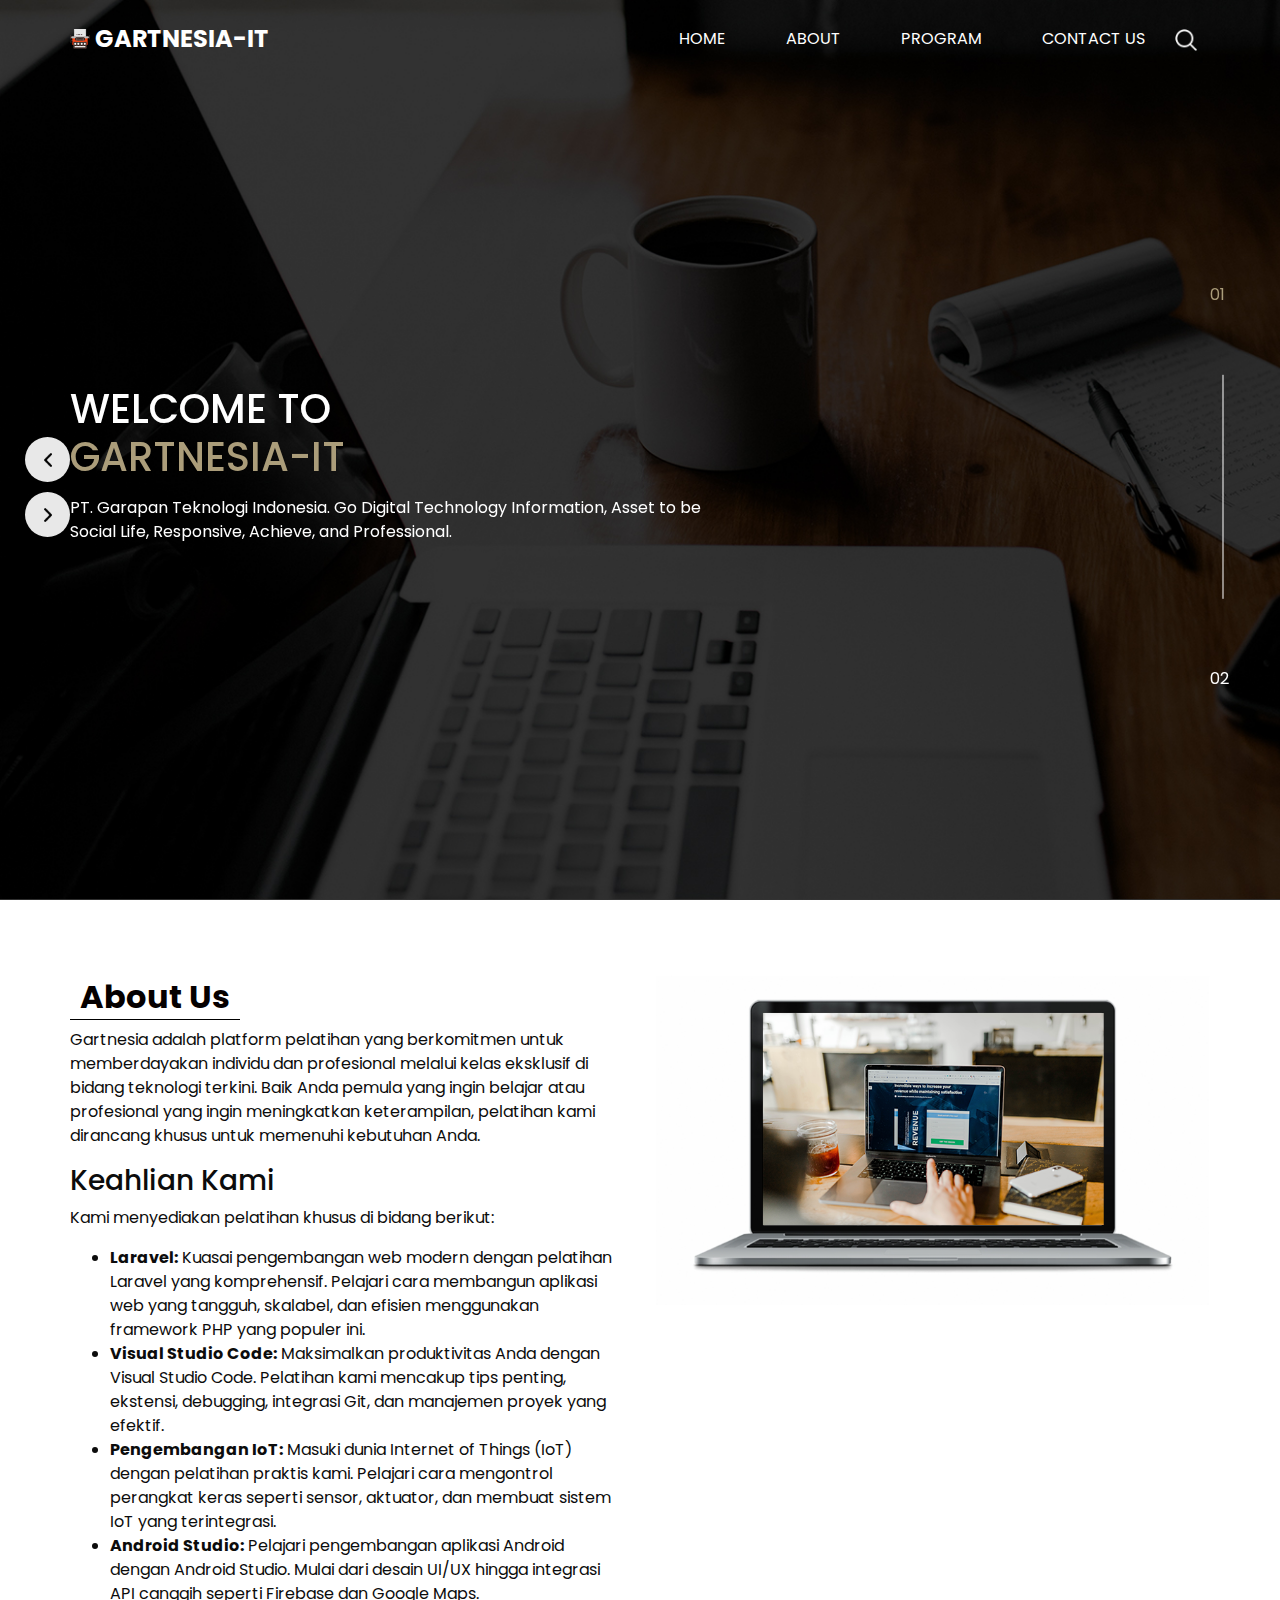
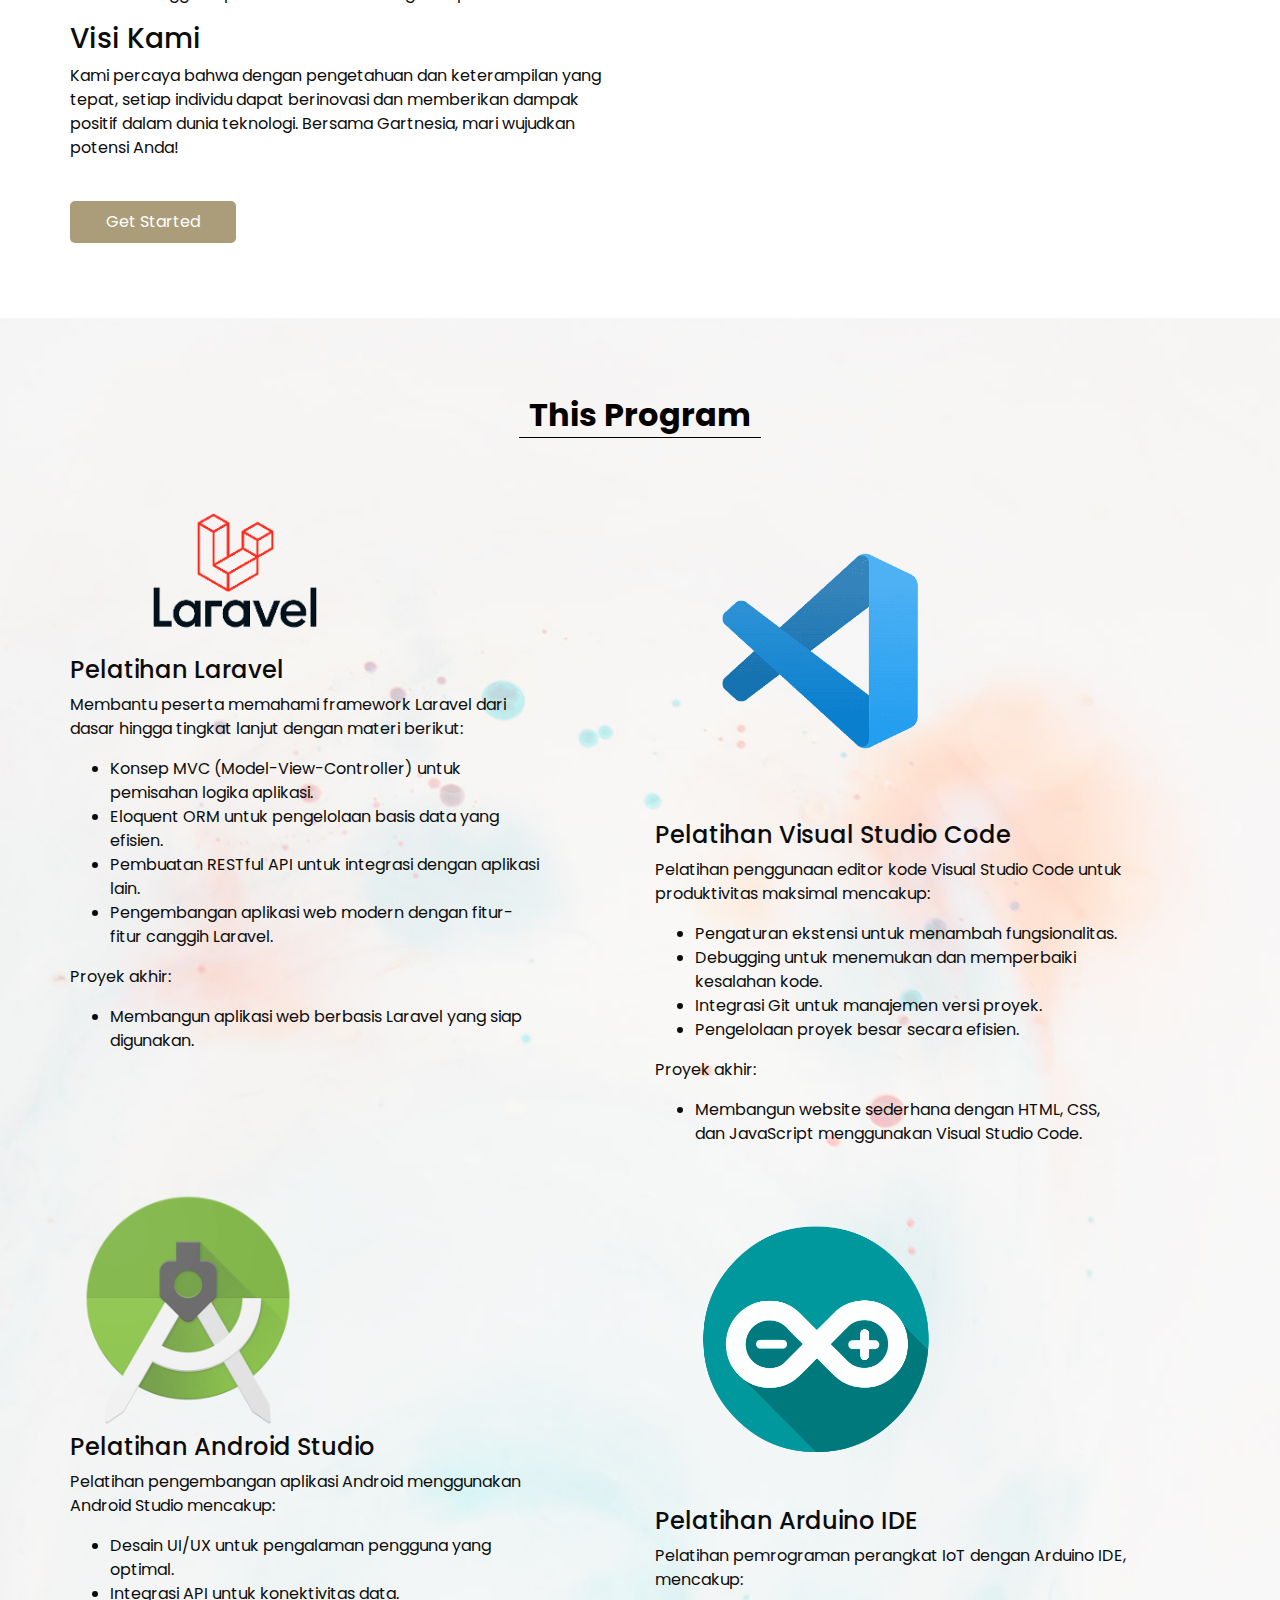
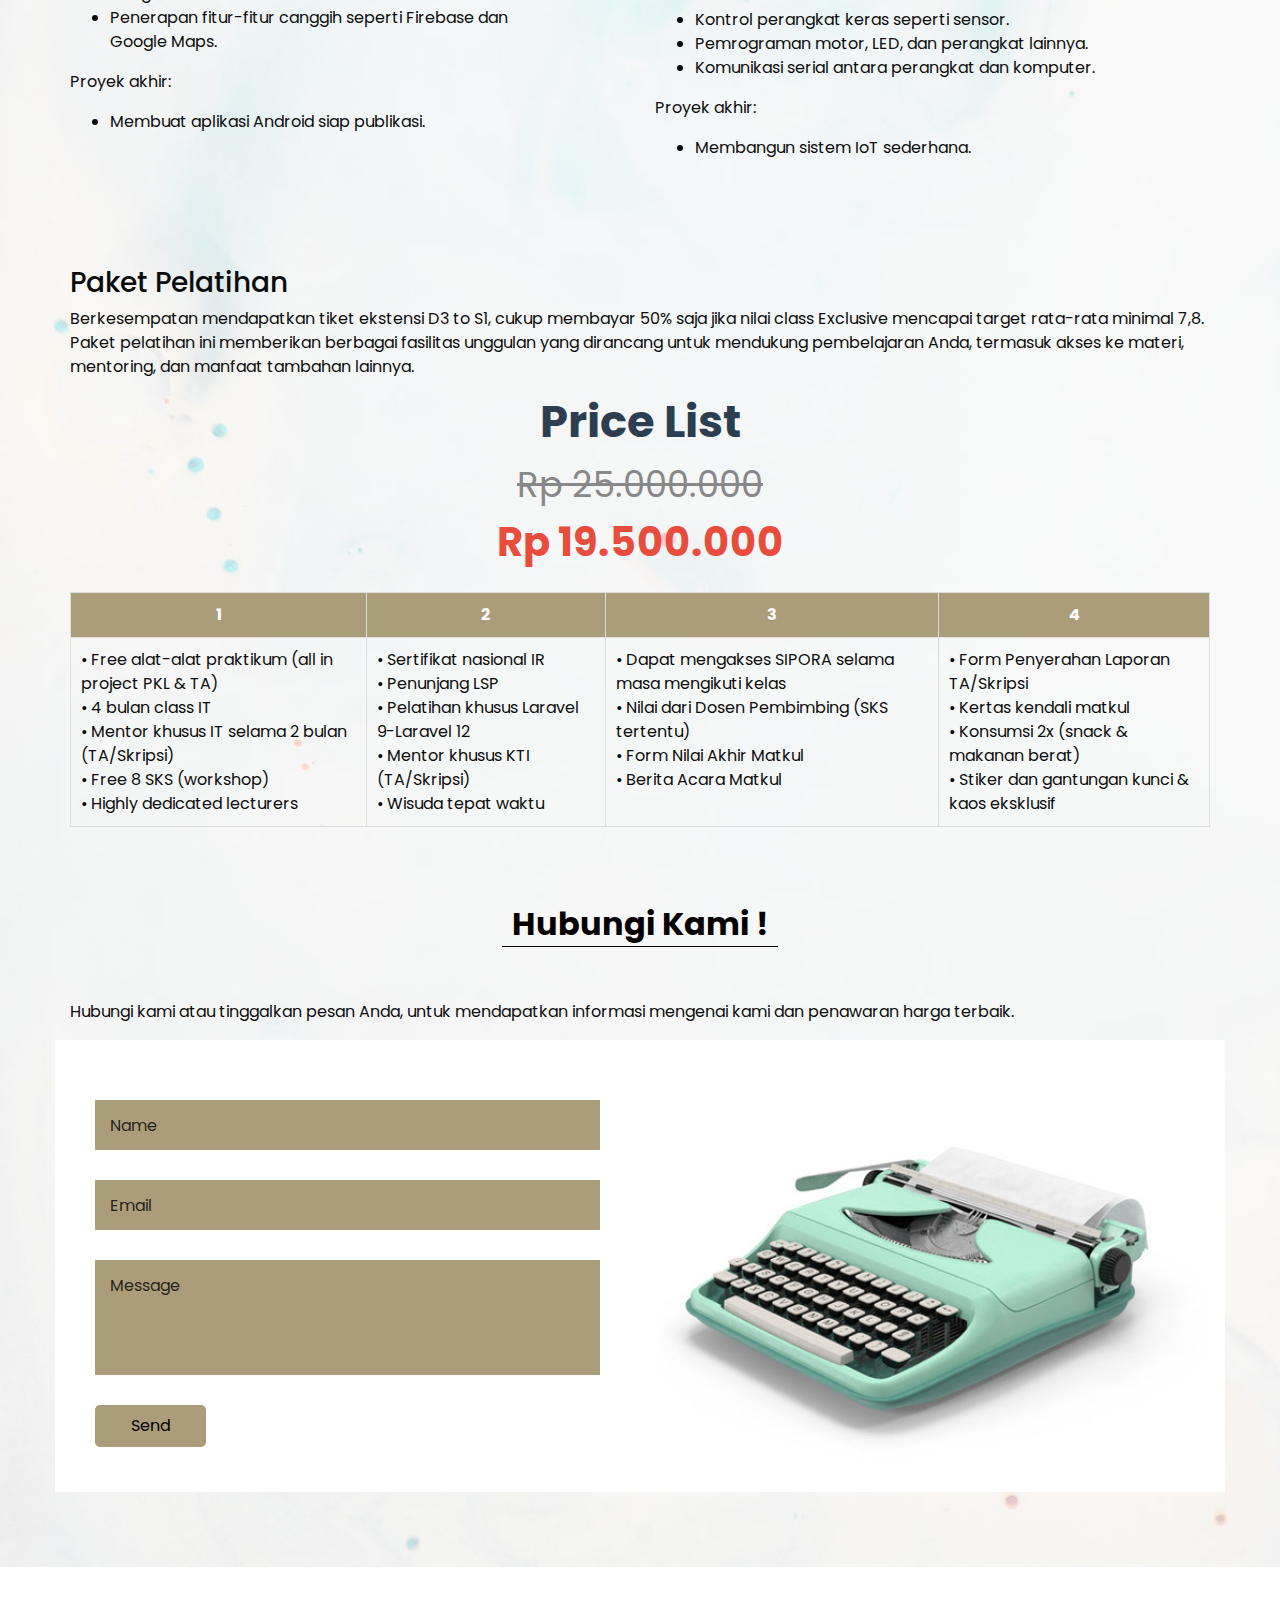
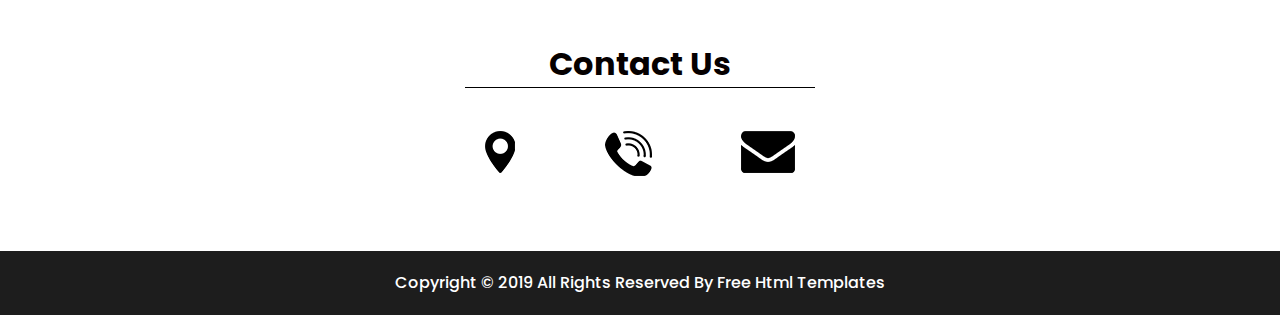
<file: index.html>
<!DOCTYPE html>
<html>

<head>
  <!-- Basic -->
  <meta charset="utf-8" />
  <meta http-equiv="X-UA-Compatible" content="IE=edge" />
  <!-- Mobile Metas -->
  <meta name="viewport" content="width=device-width, initial-scale=1, shrink-to-fit=no" />
  <!-- Site Metas -->
  <meta name="keywords" content="" />
  <meta name="description" content="" />
  <meta name="author" content="" />

  <title>Gartnesia-IT</title>

  <!-- slider stylesheet -->
  <link rel="stylesheet" type="text/css"
    href="https://cdnjs.cloudflare.com/ajax/libs/OwlCarousel2/2.1.3/assets/owl.carousel.min.css" />


  <!-- font wesome stylesheet -->
  <link rel="stylesheet" href="https://maxcdn.bootstrapcdn.com/font-awesome/4.3.0/css/font-awesome.min.css">

  <!-- bootstrap core css -->
  <link rel="stylesheet" type="text/css" href="css/bootstrap.css" />

  <!-- fonts style -->
  <link href="https://fonts.googleapis.com/css?family=Poppins:400,600,700&display=swap" rel="stylesheet">
  <!-- Custom styles for this template -->
  <link href="css/style.css" rel="stylesheet" />
  <!-- responsive style -->
  <link href="css/responsive.css" rel="stylesheet" />
</head>

<body>
  <div class="hero_area">
    <!-- header section strats -->
    <header class="header_section">
      <div class="container">
        <nav class="navbar navbar-expand-lg custom_nav-container pt-3">
          <a class="navbar-brand mr-5" href="index.html">
            <img src="images/logo.png" alt="">
            <span>
              Gartnesia-IT
            </span>
          </a>
          <button class="navbar-toggler" type="button" data-toggle="collapse" data-target="#navbarSupportedContent"
            aria-controls="navbarSupportedContent" aria-expanded="false" aria-label="Toggle navigation">
            <span class="navbar-toggler-icon"></span>
          </button>
          <div class="collapse navbar-collapse" id="navbarSupportedContent">
            <div class="d-flex ml-auto flex-column flex-lg-row align-items-center">
              <ul class="navbar-nav  ">
                <li class="nav-item active">
                  <a class="nav-link" href="index.html">Home <span class="sr-only">(current)</span></a>
                </li>
                <li class="nav-item">
                  <a class="nav-link" href="about.html"> About </a>
                </li>
                <li class="nav-item">
                  <a class="nav-link" href="program.html"> Program </a>
                </li>
                <li class="nav-item">
                  <a class="nav-link" href="contact.html">Contact us</a>
                </li>
              </ul>
              <form class="form-inline">
                <button class="btn  my-2 my-sm-0 nav_search-btn" type="submit"></button>
              </form>
            </div>
          </div>
        </nav>
      </div>
    </header>
    <!-- end header section -->
    <!-- slider section -->
    <section class=" slider_section position-relative">
      <div id="carouselExampleIndicators" class="carousel slide" data-ride="carousel">
        <ol class="carousel-indicators">
          <li data-target="#carouselExampleIndicators" data-slide-to="0" class="active">01</li>
          <li data-target="#carouselExampleIndicators" data-slide-to="1">02</li>
        </ol>
        <div class="carousel-inner">
          <div class="carousel-item active">
            <div class="container">
              <div class="row">
                <div class="col-md-7">
                  <div class="detail-box">
                    <div>
                      <h1>
                        Welcome To <br>
                        <span>
                          Gartnesia-IT
                        </span>
                      </h1>
                      <p>
                        PT. Garapan Teknologi Indonesia. Go Digital Technology Information,
                        Asset to be Social Life, Responsive, Achieve, and Professional.
                      </p>
                      <div class="btn-box">
                       
                      </div>
                    </div>
                  </div>
                </div>
              </div>
            </div>
          </div>
          <div class="carousel-item">
            <div class="container">
              <div class="row">
                <div class="col-md-7">
                  <div class="detail-box">
                    <div>
                      <h1>
                        Class <br>
                        <span>
                          Exclusive in Gartnesia-IT
                        </span>
                      </h1>
                      <p>
                        Menawarkan Pelatihan Laravel, IOT dan Developer Website & Mobile
                      </p>
                      <div class="btn-box">
                        
                      </div>
                    </div>
                  </div>
                </div>
              </div>
            </div>
          </div>
        </div>
        <div class="custom_carousel-control">
          <a class="carousel-control-prev" href="#carouselExampleIndicators" role="button" data-slide="prev">
            <span class="sr-only">Previous</span>
          </a>
          <a class="carousel-control-next" href="#carouselExampleIndicators" role="button" data-slide="next">
            <span class="sr-only">Next</span>
          </a>
        </div>
      </div>
    </section>
    <!-- end slider section -->
  </div>

  <!-- about section -->

  <section class="about_section layout_padding">
    <div class="container">
      <div class="row">
        <div class="col-md-6">
          <div class="detail-box">
            <div class="heading_container">
              <h2>
                About Us
              </h2>
            </div>
            <p>
              Gartnesia adalah platform pelatihan yang berkomitmen untuk memberdayakan individu dan profesional 
              melalui kelas eksklusif di bidang teknologi terkini. 
              Baik Anda pemula yang ingin belajar atau profesional yang ingin meningkatkan keterampilan, pelatihan kami dirancang khusus untuk memenuhi kebutuhan Anda.
            </p>
            <h3>Keahlian Kami</h3>
            <p>
              Kami menyediakan pelatihan khusus di bidang berikut:
            </p>
            <ul>
              <li><strong>Laravel:</strong> Kuasai pengembangan web modern dengan pelatihan Laravel yang komprehensif. Pelajari cara membangun aplikasi web yang tangguh, skalabel, dan efisien menggunakan framework PHP yang populer ini.</li>
              <li><strong>Visual Studio Code:</strong> Maksimalkan produktivitas Anda dengan Visual Studio Code. Pelatihan kami mencakup tips penting, ekstensi, debugging, integrasi Git, dan manajemen proyek yang efektif.</li>
              <li><strong>Pengembangan IoT:</strong> Masuki dunia Internet of Things (IoT) dengan pelatihan praktis kami. Pelajari cara mengontrol perangkat keras seperti sensor, aktuator, dan membuat sistem IoT yang terintegrasi.</li>
              <li><strong>Android Studio:</strong> Pelajari pengembangan aplikasi Android dengan Android Studio. Mulai dari desain UI/UX hingga integrasi API canggih seperti Firebase dan Google Maps.</li>
            </ul>
            <h3>Visi Kami</h3>
            <p>
              Kami percaya bahwa dengan pengetahuan dan keterampilan yang tepat, setiap individu dapat berinovasi dan memberikan dampak positif dalam dunia teknologi. Bersama Gartnesia, mari wujudkan potensi Anda!
            </p>
            <div class="btn-box">
              <a href="program.html" class="btn btn-primary">Get Started</a> 
            </div>
          </div>
        </div>
        <div class="col-md-6">
          <div class="img-box">
            <img src="images/about-img.png" alt="">
          </div>
        </div>
      </div>
    </div>
    
  </section>
  <!-- end about section -->
  <div class="body_bg layout_padding">

    <!-- service section -->

    <section class="service_section ">
      <div class="container">
        <div class="heading_container">
          <h2>
            This Program
          </h2>
        </div>
      </div>
      <div class="container">
        <div class="row">
          <div class="col-md-6">
            <div class="box">
              <div class="img-box">
                <img src="images/laravel.png" alt="" style="width: 70%; height: auto;">
              </div>
              <h4>
                Pelatihan Laravel
              </h4>
              <p>
                Membantu peserta memahami framework Laravel dari dasar hingga tingkat lanjut dengan materi berikut:
              </p>
              <ul>
                <li>Konsep MVC (Model-View-Controller) untuk pemisahan logika aplikasi.</li>
                <li>Eloquent ORM untuk pengelolaan basis data yang efisien.</li>
                <li>Pembuatan RESTful API untuk integrasi dengan aplikasi lain.</li>
                <li>Pengembangan aplikasi web modern dengan fitur-fitur canggih Laravel.</li>
              </ul>
              <p>
                Proyek akhir:
              </p>
              <ul>
                <li>Membangun aplikasi web berbasis Laravel yang siap digunakan.</li>
              </ul>
            </div>
          </div>
          
          <div class="col-md-6">
            <div class="box align-items-end align-items-md-start text-right text-md-left">
              <div class="img-box">
                <img src="images/vsc.png" alt="" style="width: 70%; height: auto;">
              </div>
              <h4>
                Pelatihan Visual Studio Code
              </h4>
              <p>
                Pelatihan penggunaan editor kode Visual Studio Code untuk produktivitas maksimal mencakup:
              </p>
              <ul>
                <li>Pengaturan ekstensi untuk menambah fungsionalitas.</li>
                <li>Debugging untuk menemukan dan memperbaiki kesalahan kode.</li>
                <li>Integrasi Git untuk manajemen versi proyek.</li>
                <li>Pengelolaan proyek besar secara efisien.</li>
              </ul>
              <p>
                Proyek akhir:
              </p>
              <ul>
                <li>Membangun website sederhana dengan HTML, CSS, dan JavaScript menggunakan Visual Studio Code.</li>
              </ul>
            </div>
          </div>
          
          
        </div>
        <div class="row">
          <div class="col-md-6">
            <div class="box">
              <div class="img-box">
                <img src="images/android.png" alt="" style="width: 50%; height: auto;">
              </div>
              <h4>
                Pelatihan Android Studio
              </h4>
              <p>
                Pelatihan pengembangan aplikasi Android menggunakan Android Studio mencakup:
              </p>
              <ul>
                <li>Desain UI/UX untuk pengalaman pengguna yang optimal.</li>
                <li>Integrasi API untuk konektivitas data.</li>
                <li>Penerapan fitur-fitur canggih seperti Firebase dan Google Maps.</li>
              </ul>
              <p>
                Proyek akhir:
              </p>
              <ul>
                <li>Membuat aplikasi Android siap publikasi.</li>
              </ul>
            </div>
          </div>
          
          <div class="col-md-6">
            <div class="box align-items-end align-items-md-start text-right text-md-left">
              <div class="img-box">
                <img src="images/iot.png" alt="" style="width: 70%; height: auto;">
              </div>
              <h4>
                Pelatihan Arduino IDE
              </h4>
              <p>
                Pelatihan pemrograman perangkat IoT dengan Arduino IDE, mencakup:
              </p>
              <ul>
                <li>Kontrol perangkat keras seperti sensor.</li>
                <li>Pemrograman motor, LED, dan perangkat lainnya.</li>
                <li>Komunikasi serial antara perangkat dan komputer.</li>
              </ul>
              <p>
                Proyek akhir:
              </p>
              <ul>
                <li>Membangun sistem IoT sederhana.</li>
              </ul>
            </div>
          </div>
          
        </div>
      </div>
    </section>

    <!-- end service section -->

    <!-- quote section -->

    <section class="quote_section layout_padding">
      <div class="container">
        <div class="box">
          <div class="detail-box">
            <h3>
              Paket Pelatihan
            </h3>
            <p>
              Berkesempatan mendapatkan tiket ekstensi D3 to S1, cukup membayar 50% saja jika nilai class Exclusive mencapai target rata-rata minimal 7,8.
              Paket pelatihan ini memberikan berbagai fasilitas unggulan yang dirancang untuk mendukung pembelajaran Anda, termasuk akses ke materi, mentoring, dan manfaat tambahan lainnya.
            </p>

            <div class="price-container">
              <h3 class="price-list-title">Price List</h3>
              <p class="original-price">Rp 25.000.000</p>
              <p class="discounted-price">Rp 19.500.000</p>
            </div>
            <table class="program-table">
              <thead>
                <tr>
                  <th>1</th>
                  <th>2</th>
                  <th>3</th>
                  <th>4</th>
                </tr>
              </thead>
              <tbody>
                <tr>
                  <td>
                    • Free alat-alat praktikum (all in project PKL & TA)<br>
                    • 4 bulan class IT<br>
                    • Mentor khusus IT selama 2 bulan (TA/Skripsi)<br>
                    • Free 8 SKS (workshop)<br>
                    • Highly dedicated lecturers
                  </td>
                  <td>
                    • Sertifikat nasional IR<br>
                    • Penunjang LSP<br>
                    • Pelatihan khusus Laravel 9-Laravel 12<br>
                    • Mentor khusus KTI (TA/Skripsi)<br>
                    • Wisuda tepat waktu
                  </td>
                  <td>
                    • Dapat mengakses SIPORA selama masa mengikuti kelas<br>
                    • Nilai dari Dosen Pembimbing (SKS tertentu)<br>
                    • Form Nilai Akhir Matkul<br>
                    • Berita Acara Matkul
                  </td>
                  <td>
                    • Form Penyerahan Laporan TA/Skripsi<br>
                    • Kertas kendali matkul<br>
                    • Konsumsi 2x (snack & makanan berat)<br>
                    • Stiker dan gantungan kunci & kaos eksklusif
                  </td>
                </tr>
              </tbody>
            </table>
            
          </div>
        </div>
      </div>
    </section>
    
    <!-- end quote section -->


    <!-- contact section -->

    <section class="contact_section">
      <div class="container">
        <div class="heading_container">
          <h2>
            Hubungi Kami !
            
          </h2>
        </div>
        <p>
          Hubungi kami atau tinggalkan pesan Anda, untuk mendapatkan informasi mengenai kami dan penawaran harga terbaik.
        </p>
      </div>
      <div class="container contact_bg layout_padding2-top">
        <div class="row">
          <div class="col-md-6">
            <div class="contact_form ">
              <form action="">
                <input type="text" placeholder="Name ">
                <input type="email" placeholder="Email">
                <input type="text" placeholder="Message" class="message_input">
                <button>
                  Send
                </button>
              </form>
            </div>
          </div>
          <div class="col-md-6">
            <div class="img-box">
              <img src="images/contact-img.jpg" alt="">
            </div>
          </div>
        </div>
      </div>
    </section>

    <!-- end contact section -->

    <!-- client section -->

  </div>
  <!-- info section -->

  <section class="info_section layout_padding">
    <div class="footer_contact">
      <div class="heading_container">
        <h2>
          Contact Us
        </h2>
      </div>
      <div class="box">
        <!-- Lokasi (Google Maps) -->
        <a href="https://www.google.com/maps/place/Jl.+Borobudur+Agung+Tim.+II+No.2,+Mojolangu,+Kec.+Lowokwaru,+Kota+Malang,+Jawa+Timur+65142" 
           target="_blank" 
           class="img-box">
          <img src="images/location.png" alt="Location Icon" class="img-1">
          <img src="images/location-o.png" alt="Location Hover Icon" class="img-2">
        </a>
        
        <!-- WhatsApp -->
        <a href="https://wa.me/6287877599820?text=Halo,%20saya%20ingin%20bertanya%20mengenai%20program%20pelatihan."
        target="_blank" 
        class="img-box">
       <img src="images/call.png" alt="WhatsApp Icon" class="img-1">
       <img src="images/call-o.png" alt="WhatsApp Hover Icon" class="img-2">
     </a>
     
        
        <!-- Email -->
        <a href="mailto:gratnesiait@gmail.com?subject=Info%20Program%20Pelatihan&body=Halo,%20saya%20ingin%20mengetahui%20lebih%20lanjut%20tentang%20program%20pelatihan." 
   class="img-box">
  <img src="images/envelope.png" alt="Email Icon" class="img-1">
  <img src="images/envelope-o.png" alt="Email Hover Icon" class="img-2">
</a>

      </div>
    </div>
    


  </section>


  <!-- end info section -->

  <!-- footer section -->
  <section class="container-fluid footer_section">
    <p>
      Copyright &copy; 2019 All Rights Reserved By
      <a href="https://html.design/">Free Html Templates</a>
    </p>
  </section>
  <!-- footer section -->

  <script type="text/javascript" src="js/jquery-3.4.1.min.js"></script>
  <script type="text/javascript" src="js/bootstrap.js"></script>

</body>

</html>
</file>
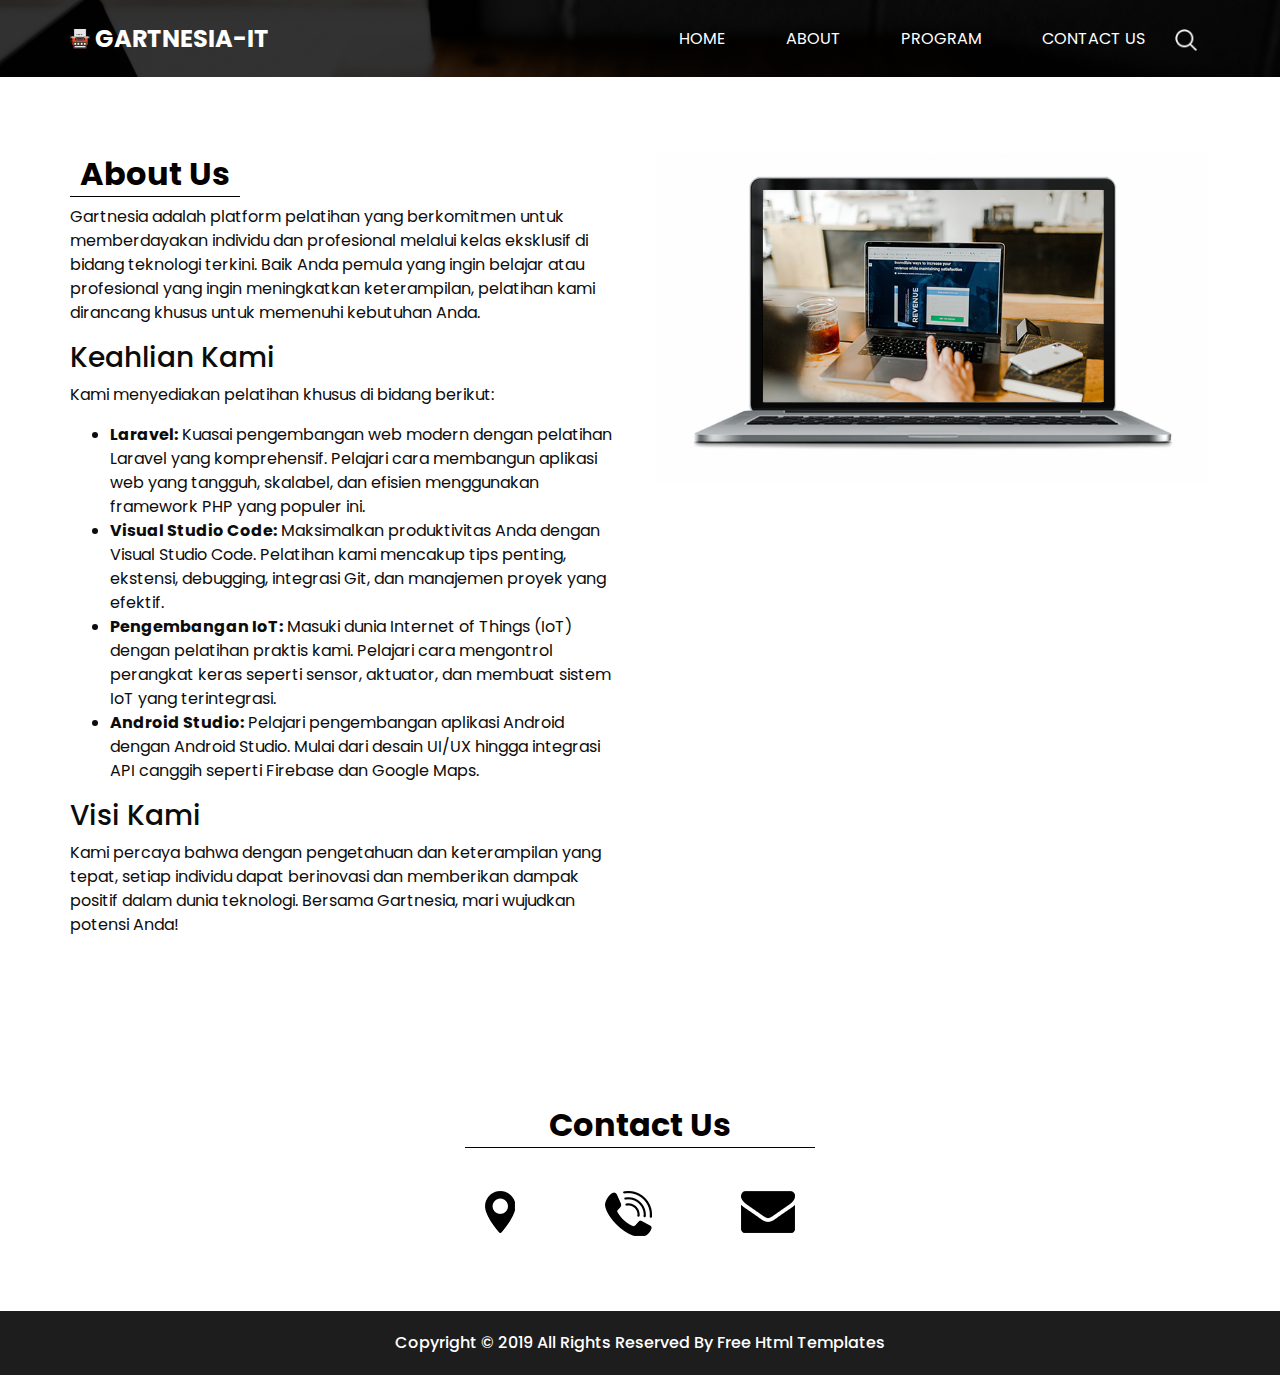
<file: about.html>
<!DOCTYPE html>
<html>

<head>
  <!-- Basic -->
  <meta charset="utf-8" />
  <meta http-equiv="X-UA-Compatible" content="IE=edge" />
  <!-- Mobile Metas -->
  <meta name="viewport" content="width=device-width, initial-scale=1, shrink-to-fit=no" />
  <!-- Site Metas -->
  <meta name="keywords" content="" />
  <meta name="description" content="" />
  <meta name="author" content="" />

  <title>Gartnesia-IT</title>

  <!-- slider stylesheet -->
  <link rel="stylesheet" type="text/css"
    href="https://cdnjs.cloudflare.com/ajax/libs/OwlCarousel2/2.1.3/assets/owl.carousel.min.css" />


  <!-- font wesome stylesheet -->
  <link rel="stylesheet" href="https://maxcdn.bootstrapcdn.com/font-awesome/4.3.0/css/font-awesome.min.css">

  <!-- bootstrap core css -->
  <link rel="stylesheet" type="text/css" href="css/bootstrap.css" />

  <!-- fonts style -->
  <link href="https://fonts.googleapis.com/css?family=Poppins:400,600,700&display=swap" rel="stylesheet">
  <!-- Custom styles for this template -->
  <link href="css/style.css" rel="stylesheet" />
  <!-- responsive style -->
  <link href="css/responsive.css" rel="stylesheet" />
</head>

<body class="sub_page">
  <div class="hero_area">
    <!-- header section strats -->
    <header class="header_section">
      <div class="container">
        <nav class="navbar navbar-expand-lg custom_nav-container pt-3">
          <a class="navbar-brand mr-5" href="index.html">
            <img src="images/logo.png" alt="">
            <span>
              Gartnesia-IT
            </span>
          </a>
          <button class="navbar-toggler" type="button" data-toggle="collapse" data-target="#navbarSupportedContent"
            aria-controls="navbarSupportedContent" aria-expanded="false" aria-label="Toggle navigation">
            <span class="navbar-toggler-icon"></span>
          </button>
          <div class="collapse navbar-collapse" id="navbarSupportedContent">
            <div class="d-flex ml-auto flex-column flex-lg-row align-items-center">
              <ul class="navbar-nav  ">
                <li class="nav-item ">
                  <a class="nav-link" href="index.html">Home <span class="sr-only">(current)</span></a>
                </li>
                <li class="nav-item active">
                  <a class="nav-link" href="about.html"> About </a>
                </li>
                <li class="nav-item">
                  <a class="nav-link" href="program.html"> Program </a>
                </li>
                <li class="nav-item">
                  <a class="nav-link" href="contact.html">Contact us</a>
                </li>
              </ul>
              <form class="form-inline">
                <button class="btn  my-2 my-sm-0 nav_search-btn" type="submit"></button>
              </form>
            </div>
          </div>
        </nav>
      </div>
    </header>
    <!-- end header section -->
  </div>

  <!-- about section -->

  <section class="about_section layout_padding">
    <div class="container">
      <div class="row">
        <div class="col-md-6">
          <div class="detail-box">
            <div class="heading_container">
              <h2>
                About Us
              </h2>
            </div>
            <p>
              Gartnesia adalah platform pelatihan yang berkomitmen untuk memberdayakan individu dan profesional 
              melalui kelas eksklusif di bidang teknologi terkini. 
              Baik Anda pemula yang ingin belajar atau profesional yang ingin meningkatkan keterampilan, pelatihan kami dirancang khusus untuk memenuhi kebutuhan Anda.
            </p>
            <h3>Keahlian Kami</h3>
            <p>
              Kami menyediakan pelatihan khusus di bidang berikut:
            </p>
            <ul>
              <li><strong>Laravel:</strong> Kuasai pengembangan web modern dengan pelatihan Laravel yang komprehensif. Pelajari cara membangun aplikasi web yang tangguh, skalabel, dan efisien menggunakan framework PHP yang populer ini.</li>
              <li><strong>Visual Studio Code:</strong> Maksimalkan produktivitas Anda dengan Visual Studio Code. Pelatihan kami mencakup tips penting, ekstensi, debugging, integrasi Git, dan manajemen proyek yang efektif.</li>
              <li><strong>Pengembangan IoT:</strong> Masuki dunia Internet of Things (IoT) dengan pelatihan praktis kami. Pelajari cara mengontrol perangkat keras seperti sensor, aktuator, dan membuat sistem IoT yang terintegrasi.</li>
              <li><strong>Android Studio:</strong> Pelajari pengembangan aplikasi Android dengan Android Studio. Mulai dari desain UI/UX hingga integrasi API canggih seperti Firebase dan Google Maps.</li>
            </ul>
            <h3>Visi Kami</h3>
            <p>
              Kami percaya bahwa dengan pengetahuan dan keterampilan yang tepat, setiap individu dapat berinovasi dan memberikan dampak positif dalam dunia teknologi. Bersama Gartnesia, mari wujudkan potensi Anda!
            </p>
          </div>
        </div>
        <div class="col-md-6">
          <div class="img-box">
            <img src="images/about-img.png" alt="">
          </div>
        </div>
      </div>
    </div>
    
  </section>
  <!-- end about section -->

  <!-- info section -->

  <section class="info_section layout_padding">
    <div class="footer_contact">
      <div class="heading_container">
        <h2>
          Contact Us
        </h2>
      </div>
      <div class="box">
        <!-- Lokasi (Google Maps) -->
        <a href="https://www.google.com/maps/place/Jl.+Borobudur+Agung+Tim.+II+No.2,+Mojolangu,+Kec.+Lowokwaru,+Kota+Malang,+Jawa+Timur+65142" 
           target="_blank" 
           class="img-box">
          <img src="images/location.png" alt="Location Icon" class="img-1">
          <img src="images/location-o.png" alt="Location Hover Icon" class="img-2">
        </a>
        
        <!-- WhatsApp -->
        <a href="https://wa.me/6287877599820?text=Halo,%20saya%20ingin%20bertanya%20mengenai%20program%20pelatihan."
        target="_blank" 
        class="img-box">
       <img src="images/call.png" alt="WhatsApp Icon" class="img-1">
       <img src="images/call-o.png" alt="WhatsApp Hover Icon" class="img-2">
     </a>
     
        
        <!-- Email -->
        <a href="mailto:gratnesiait@gmail.com?subject=Info%20Program%20Pelatihan&body=Halo,%20saya%20ingin%20mengetahui%20lebih%20lanjut%20tentang%20program%20pelatihan." 
   class="img-box">
  <img src="images/envelope.png" alt="Email Icon" class="img-1">
  <img src="images/envelope-o.png" alt="Email Hover Icon" class="img-2">
</a>

      </div>
    </div>
    


  </section>


  <!-- end info section -->

  <!-- footer section -->
  <section class="container-fluid footer_section">
    <p>
      Copyright &copy; 2019 All Rights Reserved By
      <a href="https://html.design/">Free Html Templates</a>
    </p>
  </section>
  <!-- footer section -->

  <script type="text/javascript" src="js/jquery-3.4.1.min.js"></script>
  <script type="text/javascript" src="js/bootstrap.js"></script>

</body>

</html>
</file>
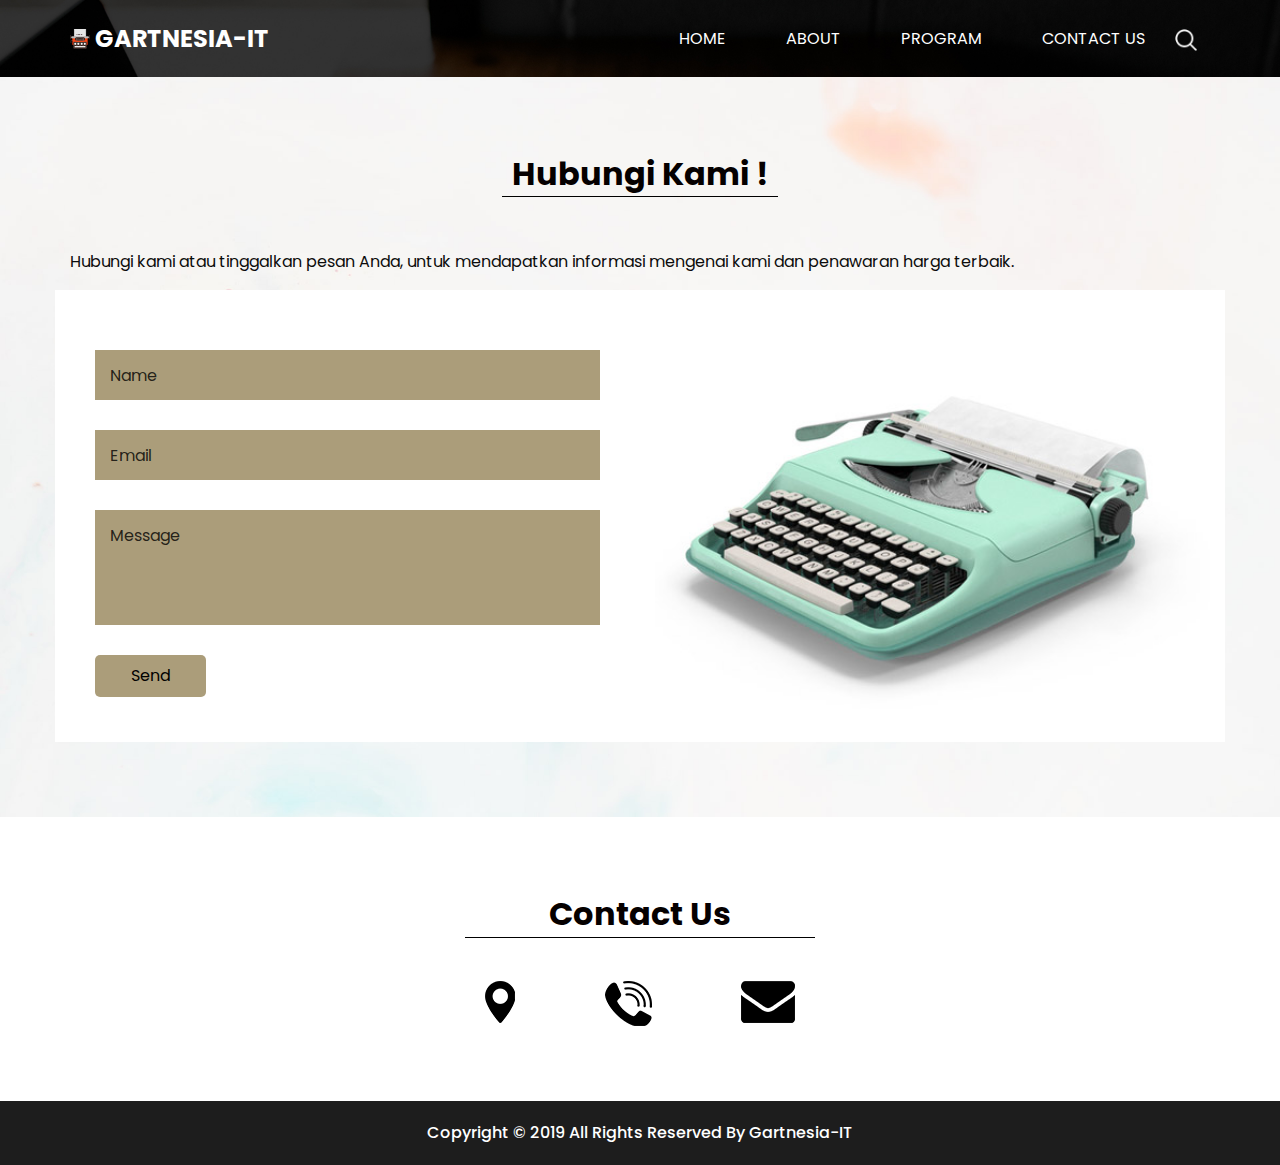
<file: contact.html>
<!DOCTYPE html>
<html>

<head>
  <!-- Basic -->
  <meta charset="utf-8" />
  <meta http-equiv="X-UA-Compatible" content="IE=edge" />
  <!-- Mobile Metas -->
  <meta name="viewport" content="width=device-width, initial-scale=1, shrink-to-fit=no" />
  <!-- Site Metas -->
  <meta name="keywords" content="" />
  <meta name="description" content="" />
  <meta name="author" content="" />

  <title>Gartnesia-IT</title>

  <!-- slider stylesheet -->
  <link rel="stylesheet" type="text/css"
    href="https://cdnjs.cloudflare.com/ajax/libs/OwlCarousel2/2.1.3/assets/owl.carousel.min.css" />


  <!-- font wesome stylesheet -->
  <link rel="stylesheet" href="https://maxcdn.bootstrapcdn.com/font-awesome/4.3.0/css/font-awesome.min.css">

  <!-- bootstrap core css -->
  <link rel="stylesheet" type="text/css" href="css/bootstrap.css" />

  <!-- fonts style -->
  <link href="https://fonts.googleapis.com/css?family=Poppins:400,600,700&display=swap" rel="stylesheet">
  <!-- Custom styles for this template -->
  <link href="css/style.css" rel="stylesheet" />
  <!-- responsive style -->
  <link href="css/responsive.css" rel="stylesheet" />
</head>

<body class="sub_page">
  <div class="hero_area">
    <!-- header section strats -->
    <header class="header_section">
      <div class="container">
        <nav class="navbar navbar-expand-lg custom_nav-container pt-3">
          <a class="navbar-brand mr-5" href="index.html">
            <img src="images/logo.png" alt="">
            <span>
              Gartnesia-IT
            </span>
          </a>
          <button class="navbar-toggler" type="button" data-toggle="collapse" data-target="#navbarSupportedContent"
            aria-controls="navbarSupportedContent" aria-expanded="false" aria-label="Toggle navigation">
            <span class="navbar-toggler-icon"></span>
          </button>
          <div class="collapse navbar-collapse" id="navbarSupportedContent">
            <div class="d-flex ml-auto flex-column flex-lg-row align-items-center">
              <ul class="navbar-nav  ">
                <li class="nav-item ">
                  <a class="nav-link" href="index.html">Home <span class="sr-only">(current)</span></a>
                </li>
                <li class="nav-item">
                  <a class="nav-link" href="about.html"> About </a>
                </li>
                <li class="nav-item">
                  <a class="nav-link" href="program.html"> Program </a>
                </li>
                <li class="nav-item active">
                  <a class="nav-link" href="contact.html">Contact us</a>
                </li>
              </ul>
              <form class="form-inline">
                <button class="btn  my-2 my-sm-0 nav_search-btn" type="submit"></button>
              </form>
            </div>
          </div>
        </nav>
      </div>
    </header>
    <!-- end header section -->

  </div>


  <div class="body_bg layout_padding">


    <!-- contact section -->

    <section class="contact_section">
      <div class="container">
        <div class="heading_container">
          <h2>
            Hubungi Kami !
            
          </h2>
        </div>
        <p>
          Hubungi kami atau tinggalkan pesan Anda, untuk mendapatkan informasi mengenai kami dan penawaran harga terbaik.
        </p>
      </div>
      <div class="container contact_bg layout_padding2-top">
        <div class="row">
          <div class="col-md-6">
            <div class="contact_form ">
              <form action="">
                <input type="text" placeholder="Name ">
                <input type="email" placeholder="Email">
                <input type="text" placeholder="Message" class="message_input">
                <button>
                  Send
                </button>
              </form>
            </div>
          </div>
          <div class="col-md-6">
            <div class="img-box">
              <img src="images/contact-img.jpg" alt="">
            </div>
          </div>
        </div>
      </div>
    </section>

    <!-- end contact section -->

  </div>
  <!-- info section -->

  <section class="info_section layout_padding">
    <div class="footer_contact">
      <div class="heading_container">
        <h2>
          Contact Us
        </h2>
      </div>
      <div class="box">
        <!-- Lokasi (Google Maps) -->
        <a href="https://www.google.com/maps/place/Jl.+Borobudur+Agung+Tim.+II+No.2,+Mojolangu,+Kec.+Lowokwaru,+Kota+Malang,+Jawa+Timur+65142" 
           target="_blank" 
           class="img-box">
          <img src="images/location.png" alt="Location Icon" class="img-1">
          <img src="images/location-o.png" alt="Location Hover Icon" class="img-2">
        </a>
        
        <!-- WhatsApp -->
        <a href="https://wa.me/6287877599820?text=Halo,%20saya%20ingin%20bertanya%20mengenai%20program%20pelatihan."
        target="_blank" 
        class="img-box">
       <img src="images/call.png" alt="WhatsApp Icon" class="img-1">
       <img src="images/call-o.png" alt="WhatsApp Hover Icon" class="img-2">
     </a>
     
        
        <!-- Email -->
        <a href="mailto:gratnesiait@gmail.com?subject=Info%20Program%20Pelatihan&body=Halo,%20saya%20ingin%20mengetahui%20lebih%20lanjut%20tentang%20program%20pelatihan." 
   class="img-box">
  <img src="images/envelope.png" alt="Email Icon" class="img-1">
  <img src="images/envelope-o.png" alt="Email Hover Icon" class="img-2">
</a>

      </div>
    </div>
    


  </section>


  <!-- end info section -->

  <!-- footer section -->
  <section class="container-fluid footer_section">
    <p>
      Copyright &copy; 2019 All Rights Reserved By
      <a href="https://html.design/">Gartnesia-IT</a>
    </p>
  </section>
  <!-- footer section -->

  <script type="text/javascript" src="js/jquery-3.4.1.min.js"></script>
  <script type="text/javascript" src="js/bootstrap.js"></script>

</body>

</html>
</file>
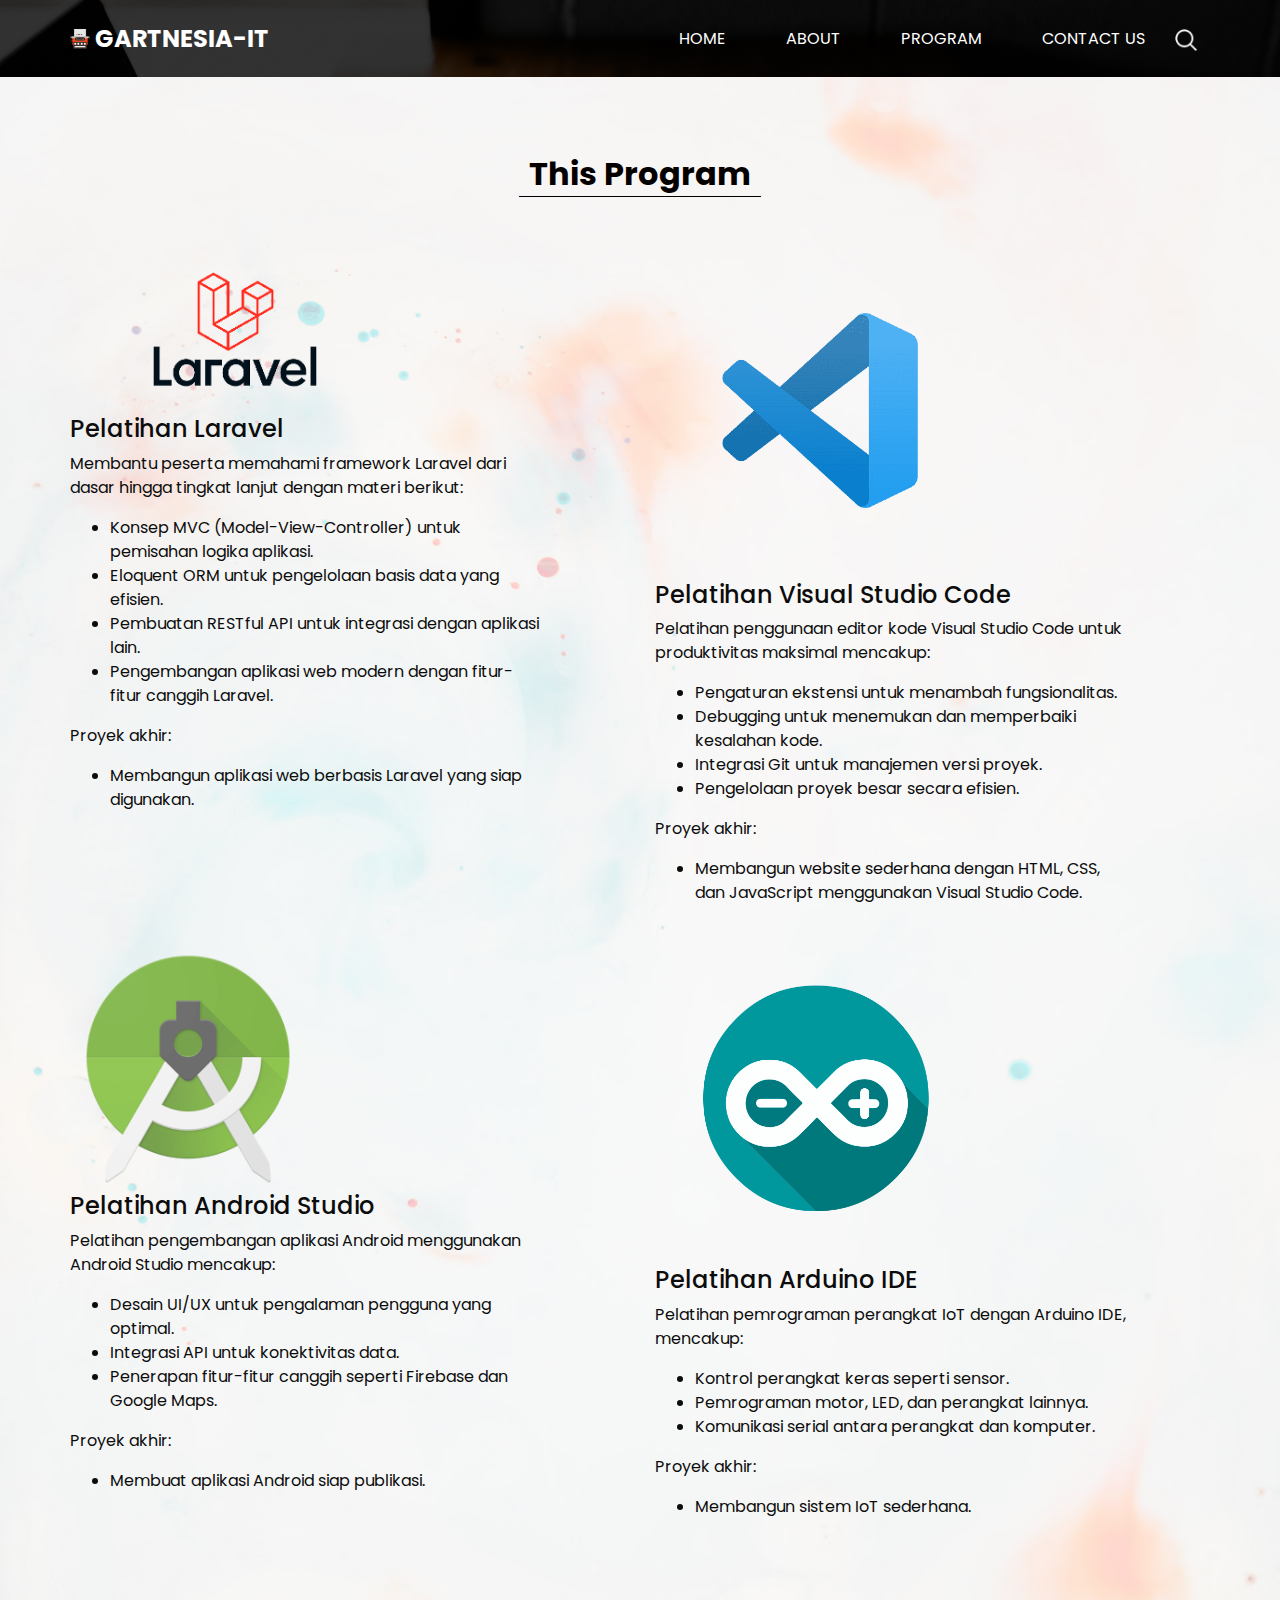
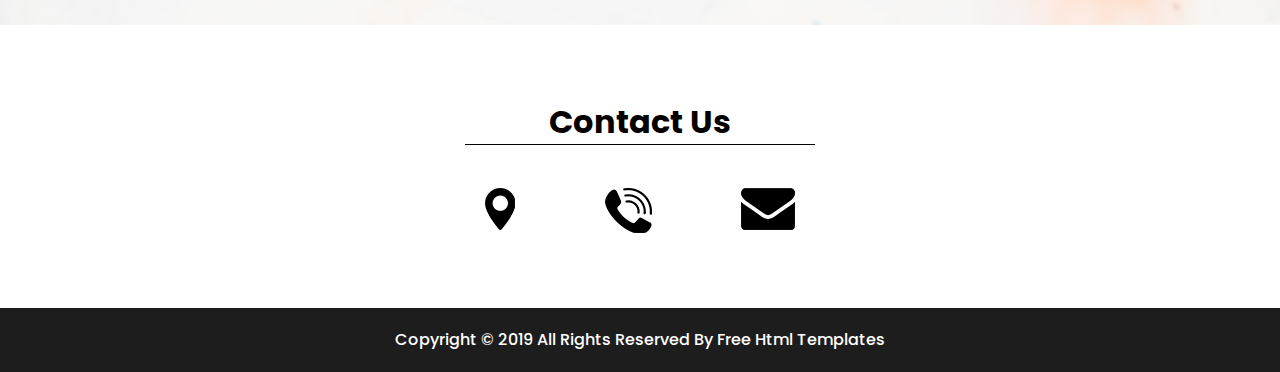
<file: program.html>
<!DOCTYPE html>
<html>

<head>
  <!-- Basic -->
  <meta charset="utf-8" />
  <meta http-equiv="X-UA-Compatible" content="IE=edge" />
  <!-- Mobile Metas -->
  <meta name="viewport" content="width=device-width, initial-scale=1, shrink-to-fit=no" />
  <!-- Site Metas -->
  <meta name="keywords" content="" />
  <meta name="description" content="" />
  <meta name="author" content="" />

  <title>Gartnesia-IT</title>

  <!-- slider stylesheet -->
  <link rel="stylesheet" type="text/css"
    href="https://cdnjs.cloudflare.com/ajax/libs/OwlCarousel2/2.1.3/assets/owl.carousel.min.css" />


  <!-- font wesome stylesheet -->
  <link rel="stylesheet" href="https://maxcdn.bootstrapcdn.com/font-awesome/4.3.0/css/font-awesome.min.css">

  <!-- bootstrap core css -->
  <link rel="stylesheet" type="text/css" href="css/bootstrap.css" />

  <!-- fonts style -->
  <link href="https://fonts.googleapis.com/css?family=Poppins:400,600,700&display=swap" rel="stylesheet">
  <!-- Custom styles for this template -->
  <link href="css/style.css" rel="stylesheet" />
  <!-- responsive style -->
  <link href="css/responsive.css" rel="stylesheet" />
</head>

<body class="sub_page">
  <div class="hero_area">
    <!-- header section strats -->
    <header class="header_section">
      <div class="container">
        <nav class="navbar navbar-expand-lg custom_nav-container pt-3">
          <a class="navbar-brand mr-5" href="index.html">
            <img src="images/logo.png" alt="">
            <span>
              Gartnesia-IT
            </span>
          </a>
          <button class="navbar-toggler" type="button" data-toggle="collapse" data-target="#navbarSupportedContent"
            aria-controls="navbarSupportedContent" aria-expanded="false" aria-label="Toggle navigation">
            <span class="navbar-toggler-icon"></span>
          </button>
          <div class="collapse navbar-collapse" id="navbarSupportedContent">
            <div class="d-flex ml-auto flex-column flex-lg-row align-items-center">
              <ul class="navbar-nav  ">
                <li class="nav-item ">
                  <a class="nav-link" href="index.html">Home <span class="sr-only">(current)</span></a>
                </li>
                <li class="nav-item">
                  <a class="nav-link" href="about.html"> About </a>
                </li>
                <li class="nav-item active">
                  <a class="nav-link" href="program.html"> Program </a>
                </li>
                <li class="nav-item">
                  <a class="nav-link" href="contact.html">Contact us</a>
                </li>
              </ul>
              <form class="form-inline">
                <button class="btn  my-2 my-sm-0 nav_search-btn" type="submit"></button>
              </form>
            </div>
          </div>
        </nav>
      </div>
    </header>
    <!-- end header section -->
  </div>

  <div class="body_bg layout_padding">

    <!-- service section -->

    <section class="service_section ">
      <div class="container">
        <div class="heading_container">
          <h2>
            This Program
          </h2>
        </div>
      </div>
      <div class="container">
        <div class="row">
          <div class="col-md-6">
            <div class="box">
              <div class="img-box">
                <img src="images/laravel.png" alt="" style="width: 70%; height: auto;">
              </div>
              <h4>
                Pelatihan Laravel
              </h4>
              <p>
                Membantu peserta memahami framework Laravel dari dasar hingga tingkat lanjut dengan materi berikut:
              </p>
              <ul>
                <li>Konsep MVC (Model-View-Controller) untuk pemisahan logika aplikasi.</li>
                <li>Eloquent ORM untuk pengelolaan basis data yang efisien.</li>
                <li>Pembuatan RESTful API untuk integrasi dengan aplikasi lain.</li>
                <li>Pengembangan aplikasi web modern dengan fitur-fitur canggih Laravel.</li>
              </ul>
              <p>
                Proyek akhir:
              </p>
              <ul>
                <li>Membangun aplikasi web berbasis Laravel yang siap digunakan.</li>
              </ul>
            </div>
          </div>
          
          <div class="col-md-6">
            <div class="box align-items-end align-items-md-start text-right text-md-left">
              <div class="img-box">
                <img src="images/vsc.png" alt="" style="width: 70%; height: auto;">
              </div>
              <h4>
                Pelatihan Visual Studio Code
              </h4>
              <p>
                Pelatihan penggunaan editor kode Visual Studio Code untuk produktivitas maksimal mencakup:
              </p>
              <ul>
                <li>Pengaturan ekstensi untuk menambah fungsionalitas.</li>
                <li>Debugging untuk menemukan dan memperbaiki kesalahan kode.</li>
                <li>Integrasi Git untuk manajemen versi proyek.</li>
                <li>Pengelolaan proyek besar secara efisien.</li>
              </ul>
              <p>
                Proyek akhir:
              </p>
              <ul>
                <li>Membangun website sederhana dengan HTML, CSS, dan JavaScript menggunakan Visual Studio Code.</li>
              </ul>
            </div>
          </div>
          
          
        </div>
        <div class="row">
          <div class="col-md-6">
            <div class="box">
              <div class="img-box">
                <img src="images/android.png" alt="" style="width: 50%; height: auto;">
              </div>
              <h4>
                Pelatihan Android Studio
              </h4>
              <p>
                Pelatihan pengembangan aplikasi Android menggunakan Android Studio mencakup:
              </p>
              <ul>
                <li>Desain UI/UX untuk pengalaman pengguna yang optimal.</li>
                <li>Integrasi API untuk konektivitas data.</li>
                <li>Penerapan fitur-fitur canggih seperti Firebase dan Google Maps.</li>
              </ul>
              <p>
                Proyek akhir:
              </p>
              <ul>
                <li>Membuat aplikasi Android siap publikasi.</li>
              </ul>
            </div>
          </div>
          
          <div class="col-md-6">
            <div class="box align-items-end align-items-md-start text-right text-md-left">
              <div class="img-box">
                <img src="images/iot.png" alt="" style="width: 70%; height: auto;">
              </div>
              <h4>
                Pelatihan Arduino IDE
              </h4>
              <p>
                Pelatihan pemrograman perangkat IoT dengan Arduino IDE, mencakup:
              </p>
              <ul>
                <li>Kontrol perangkat keras seperti sensor.</li>
                <li>Pemrograman motor, LED, dan perangkat lainnya.</li>
                <li>Komunikasi serial antara perangkat dan komputer.</li>
              </ul>
              <p>
                Proyek akhir:
              </p>
              <ul>
                <li>Membangun sistem IoT sederhana.</li>
              </ul>
            </div>
          </div>
          
        </div>
      </div>
    </section>

    <!-- end service section -->

  </div>
  <!-- info section -->

  <section class="info_section layout_padding">
    <div class="footer_contact">
      <div class="heading_container">
        <h2>
          Contact Us
        </h2>
      </div>
      <div class="box">
        <!-- Lokasi (Google Maps) -->
        <a href="https://www.google.com/maps/place/Jl.+Borobudur+Agung+Tim.+II+No.2,+Mojolangu,+Kec.+Lowokwaru,+Kota+Malang,+Jawa+Timur+65142" 
           target="_blank" 
           class="img-box">
          <img src="images/location.png" alt="Location Icon" class="img-1">
          <img src="images/location-o.png" alt="Location Hover Icon" class="img-2">
        </a>
        
        <!-- WhatsApp -->
        <a href="https://wa.me/6287877599820?text=Halo,%20saya%20ingin%20bertanya%20mengenai%20program%20pelatihan."
        target="_blank" 
        class="img-box">
       <img src="images/call.png" alt="WhatsApp Icon" class="img-1">
       <img src="images/call-o.png" alt="WhatsApp Hover Icon" class="img-2">
     </a>
     
        
        <!-- Email -->
        <a href="mailto:gratnesiait@gmail.com?subject=Info%20Program%20Pelatihan&body=Halo,%20saya%20ingin%20mengetahui%20lebih%20lanjut%20tentang%20program%20pelatihan." 
   class="img-box">
  <img src="images/envelope.png" alt="Email Icon" class="img-1">
  <img src="images/envelope-o.png" alt="Email Hover Icon" class="img-2">
</a>

      </div>
    </div>
    


  </section>


  <!-- end info section -->

  <!-- footer section -->
  <section class="container-fluid footer_section">
    <p>
      Copyright &copy; 2019 All Rights Reserved By
      <a href="https://html.design/">Free Html Templates</a>
    </p>
  </section>
  <!-- footer section -->

  <script type="text/javascript" src="js/jquery-3.4.1.min.js"></script>
  <script type="text/javascript" src="js/bootstrap.js"></script>

</body>

</html>
</file>
<file: css/style.css>
body {
  font-family: 'Poppins', sans-serif;
  color: #0c0c0c;
  background-color: #ffffff;
}

.layout_padding {
  padding: 75px 0;
}

.layout_padding2 {
  padding: 45px 0;
}

.layout_padding2-top {
  padding-top: 45px;
}

.layout_padding2-bottom {
  padding-bottom: 45px;
}

.layout_padding-top {
  padding-top: 75px;
}

.layout_padding-bottom {
  padding-bottom: 75px;
}

.heading_container {
  display: -webkit-box;
  display: -ms-flexbox;
  display: flex;
}

.heading_container h2 {
  font-weight: bold;
  color: #050000;
  padding: 3px 10px;
  border-bottom: 1px solid #000000;
}

/*header section*/
.hero_area {
  height: 100vh;
  background-image: url(../images/hero-bg.jpg);
  background-size: cover;
}

.sub_page .hero_area {
  height: auto;
}

.header_section .container-fluid {
  padding-right: 25px;
  padding-left: 25px;
}

.header_section .nav_container {
  margin: 0 auto;
}

.custom_nav-container.navbar-expand-lg .navbar-nav .nav-item .nav-link {
  padding: 10px 30px;
  color: #ffffff;
  text-align: center;
  text-transform: uppercase;
}

a,
a:hover,
a:focus {
  text-decoration: none;
}

a:hover,
a:focus {
  color: initial;
}

.btn,
.btn:focus {
  outline: none !important;
  -webkit-box-shadow: none;
          box-shadow: none;
}

.custom_nav-container .nav_search-btn {
  background-image: url(../images/search-icon.png);
  background-size: 22px;
  background-repeat: no-repeat;
  background-position-y: 7px;
  width: 35px;
  height: 35px;
  padding: 0;
  border: none;
}

.navbar-brand {
  display: -webkit-box;
  display: -ms-flexbox;
  display: flex;
  -webkit-box-align: center;
      -ms-flex-align: center;
          align-items: center;
}

.navbar-brand img {
  width: 20px;
  margin-right: 5px;
}

.navbar-brand span {
  font-size: 24px;
  font-weight: 700;
  color: #ffffff;
  text-transform: uppercase;
}

.custom_nav-container {
  z-index: 99999;
  padding: 15px 0;
}

.custom_nav-container .navbar-toggler {
  outline: none;
}

.custom_nav-container .navbar-toggler .navbar-toggler-icon {
  background-image: url(../images/menu.png);
  background-size: 55px;
}

/*end header section*/
/* slider section */
.slider_section {
  height: calc(100% - 80px);
  display: -webkit-box;
  display: -ms-flexbox;
  display: flex;
  -webkit-box-align: center;
      -ms-flex-align: center;
          align-items: center;
}

.slider_section .detail-box {
  color: #ffffff;
}

.slider_section .detail-box h1 {
  text-transform: uppercase;
}

.slider_section .detail-box h1 span {
  color: #ab9d7a;
}

.slider_section .detail-box p {
  margin-top: 15px;
}

.slider_section .detail-box .btn-box {
  margin-top: 45px;
}

.slider_section .detail-box .btn-box a {
  display: inline-block;
  padding: 10px 45px;
  background-color: #ab9d7a;
  color: #ffffff;
  -webkit-transition: all 0.3s;
  transition: all 0.3s;
  border: 1px solid transparent;
  border-radius: 5px;
}

.slider_section .detail-box .btn-box a:hover {
  background-color: transparent;
  border-color: #ab9d7a;
  color: #ab9d7a;
}

.slider_section #carouselExampleIndicators {
  width: 100%;
}

.slider_section .carousel-indicators {
  -webkit-box-orient: vertical;
  -webkit-box-direction: normal;
      -ms-flex-direction: column;
          flex-direction: column;
  color: #ffffff;
  -webkit-box-pack: justify;
      -ms-flex-pack: justify;
          justify-content: space-between;
  left: initial;
  width: 25px;
  height: 200%;
  margin: 0;
  bottom: 50%;
  right: 45px;
  -webkit-transform: translateY(50%);
          transform: translateY(50%);
}

.slider_section .carousel-indicators::before {
  content: "";
  position: absolute;
  top: 50%;
  left: 50%;
  width: 1px;
  height: 55%;
  background-color: #ffffff;
  -webkit-transform: translate(-50%, -50%);
          transform: translate(-50%, -50%);
}

.slider_section .carousel-indicators span {
  margin: 0 2px;
}

.slider_section .carousel-indicators li {
  text-indent: unset;
  margin: 0;
  border: none;
  opacity: 1;
  background-color: transparent;
  width: auto;
  height: auto;
}

.slider_section .carousel-indicators li.active {
  color: #ab9d7a;
}

.slider_section .custom_carousel-control {
  position: absolute;
  top: 50%;
  left: 25px;
  width: 105px;
  -webkit-transform: translateY(-50%);
          transform: translateY(-50%);
}

.slider_section .custom_carousel-control .carousel-control-prev,
.slider_section .custom_carousel-control .carousel-control-next {
  margin: 10px 0;
  position: relative;
  width: 45px;
  height: 45px;
  border: none;
  opacity: 1;
  background-repeat: no-repeat;
  background-size: 8px;
  background-position: center;
  background-color: #e8e8e8;
  border-radius: 100%;
}

.slider_section .custom_carousel-control .carousel-control-prev:hover,
.slider_section .custom_carousel-control .carousel-control-next:hover {
  background-color: #ab9d7a;
}

.slider_section .custom_carousel-control .carousel-control-prev {
  background-image: url(../images/prev.png);
}

.slider_section .custom_carousel-control .carousel-control-prev:hover {
  background-image: url(../images/prev-white.png);
}

.slider_section .custom_carousel-control .carousel-control-next {
  background-image: url(../images/next.png);
}

.slider_section .custom_carousel-control .carousel-control-next:hover {
  background-image: url(../images/next-white.png);
}

/* end slider section */
.about_section .img-box img {
  width: 100%;
}

.about_section .detail-box a {
  display: inline-block;
  padding: 8px 35px;
  background-color: #ab9d7a;
  color: #ffffff;
  -webkit-transition: all 0.3s;
  transition: all 0.3s;
  border: 1px solid transparent;
  border-radius: 5px;
  margin-top: 25px;
}

.about_section .detail-box a:hover {
  background-color: transparent;
  border-color: #ab9d7a;
  color: #ab9d7a;
}

.body_bg {
  background-image: url(../images/body_bg.jpg);
  background-size: cover;
}

.service_section .heading_container {
  -webkit-box-pack: center;
      -ms-flex-pack: center;
          justify-content: center;
  margin-bottom: 25px;
}

.service_section .box {
  display: -webkit-box;
  display: -ms-flexbox;
  display: flex;
  -webkit-box-orient: vertical;
  -webkit-box-direction: normal;
      -ms-flex-direction: column;
          flex-direction: column;
  -webkit-box-align: start;
      -ms-flex-align: start;
          align-items: flex-start;
  margin: 15px 0;
  width: 85%;
}

.service_section .box h4 {
  margin-top: 5px;
}

.service_section .box a {
  padding: 6px 25px;
  border: 1px solid #ab9d7a;
  color: #ab9d7a;
  text-transform: uppercase;
}

.quote_section .box {
  display: -webkit-box;
  display: -ms-flexbox;
  display: flex;
  -webkit-box-pack: justify;
      -ms-flex-pack: justify;
          justify-content: space-between;
  -webkit-box-align: center;
      -ms-flex-align: center;
          align-items: center;
}

.quote_section .box .btn-box a {
  display: inline-block;
  padding: 10px 55px;
  background-color: #ab9d7a;
  color: #ffffff;
  -webkit-transition: all 0.3s;
  transition: all 0.3s;
  border: 1px solid transparent;
  border-radius: 5px;
}

.quote_section .box .btn-box a:hover {
  background-color: transparent;
  border-color: #ab9d7a;
  color: #ab9d7a;
}

.contact_section .contact_bg {
  background-color: #ffffff;
}

.contact_section .heading_container {
  -webkit-box-pack: center;
      -ms-flex-pack: center;
          justify-content: center;
  margin-bottom: 45px;
}

.contact_section .contact_form {
  padding-left: 25px;
  padding-right: 25px;
}

.contact_section .contact_form .top_input {
  display: -webkit-box;
  display: -ms-flexbox;
  display: flex;
  -webkit-box-pack: justify;
      -ms-flex-pack: justify;
          justify-content: space-between;
}

.contact_section .contact_form .top_input input {
  width: 48%;
}

.contact_section .contact_form input {
  width: 100%;
  margin: 15px 0;
  height: 50px;
  padding-left: 15px;
  border: none;
  outline: none;
  background-color: #ab9d7a;
  color: #000000;
}

.contact_section .contact_form input.message_input {
  padding: 25px 0 90px 15px;
}

.contact_section .contact_form input::-webkit-input-placeholder {
  color: rgba(0, 0, 0, 0.8);
}

.contact_section .contact_form input:-ms-input-placeholder {
  color: rgba(0, 0, 0, 0.8);
}

.contact_section .contact_form input::-ms-input-placeholder {
  color: rgba(0, 0, 0, 0.8);
}

.contact_section .contact_form input::placeholder {
  color: rgba(0, 0, 0, 0.8);
}

.contact_section .contact_form button {
  display: inline-block;
  padding: 8px 35px;
  background-color: #ab9d7a;
  color: #000000;
  -webkit-transition: all 0.3s;
  transition: all 0.3s;
  border: 1px solid transparent;
  border-radius: 5px;
  margin-top: 15px;
  margin-bottom: 45px;
}

.contact_section .contact_form button:hover {
  background-color: transparent;
  border-color: #ab9d7a;
  color: #ab9d7a;
}

.contact_section .img-box img {
  width: 100%;
}

/* client_section */
.client_section {
  font-family: "Roboto", sans-serif;
}

.client_section .img-box {
  min-width: 175px;
  max-width: 175px;
}

.client_section .img-box img {
  width: 100%;
}

.client_section .client_container {
  width: 70%;
  margin: auto;
}

.client_section .client-id {
  display: -webkit-box;
  display: -ms-flexbox;
  display: flex;
  -webkit-box-align: center;
      -ms-flex-align: center;
          align-items: center;
}

.client_section .client_name {
  display: -webkit-box;
  display: -ms-flexbox;
  display: flex;
  text-align: right;
  padding-left: 20px;
}

.client_section .client_name h3 {
  font-weight: 300;
  text-transform: uppercase;
}

.client_section .client_name p {
  color: #ab9d7a;
}

.client_section .client_detail {
  padding: 25px 45px;
  background-color: #ab9d7a;
}

.client_section .client_text p,
.client_section .client_text blockquote {
  margin: 0;
  position: relative;
  color: #fff;
}

.client_section .client_text blockquote::before,
.client_section .client_text blockquote::after {
  position: absolute;
  font-family: "FontAwesome";
  font-size: 20px;
}

.client_section .client_text blockquote::before {
  content: "\f10d";
  top: -6px;
  left: -30px;
}

.client_section .client_text blockquote::after {
  content: "\f10e";
  bottom: -10px;
  right: 5px;
}

.client_section .carousel-indicators {
  bottom: -75px;
  -webkit-box-pack: center;
      -ms-flex-pack: center;
          justify-content: center;
}

.client_section .carousel-indicators li {
  width: 15px;
  height: 15px;
  -webkit-box-sizing: unset;
          box-sizing: unset;
  background-color: #ab9d7a;
  opacity: 1;
  border-radius: 100%;
}

.client_section .carousel-indicators li.active {
  background-color: #000;
}

/* end client_section */
.info_section {
  display: -webkit-box;
  display: -ms-flexbox;
  display: flex;
  -webkit-box-pack: center;
      -ms-flex-pack: center;
          justify-content: center;
}

.info_section .footer_contact {
  width: 350px;
}

.info_section .footer_contact .heading_container h2 {
  width: 100%;
  text-align: center;
}

.info_section .footer_contact .box {
  display: -webkit-box;
  display: -ms-flexbox;
  display: flex;
  -webkit-box-pack: justify;
      -ms-flex-pack: justify;
          justify-content: space-between;
  padding: 35px 20px 0 20px;
}

.info_section .footer_contact .box .img-box .img-2 {
  display: none;
}

.info_section .footer_contact .box .img-box:hover .img-1 {
  display: none;
}

.info_section .footer_contact .box .img-box:hover .img-2 {
  display: inline;
}

/* footer section*/
.footer_section {
  font-weight: 500;
  -webkit-box-pack: center;
      -ms-flex-pack: center;
          justify-content: center;
  padding: 20px;
  background-color: #1d1d1d;
}

.footer_section p {
  color: #ffffff;
  margin: 0;
  text-align: center;
}

.footer_section a {
  color: #ffffff;
}

.program-table {
  width: 100%;
  border-collapse: collapse;
  margin-top: 20px;
  font-size: 1em;
  text-align: left;
}

.program-table thead {
  background-color: #ab9d7a;
  color: white;
}

.program-table th,
.program-table td {
  padding: 10px;
  border: 1px solid #ddd;
}

.program-table tbody tr:nth-child(even) {
  background-color: #f9f9f9;
}

.program-table tbody tr:hover {
  background-color: #f1f1f1;
}

.program-table th {
  text-align: center;
}

.program-table td {
  text-align: left;
  vertical-align: top;
}

.program-table {
  width: 100%;
  border-collapse: collapse;
  margin-top: 20px;
  font-size: 1em;
}

.program-table th,
.program-table td {
  padding: 10px;
  border: 1px solid #ddd;
}

.program-table thead {
  background-color: #ab9d7a;
  color: white;
}

.price-container {
  text-align: center;
  margin-bottom: 20px;
}

.price-list-title {
  font-size: 2.8em;
  color: #2c3e50;
  font-weight: bold;
  margin-bottom: 10px;
}

.original-price {
  font-size: 2.2em;
  color: #888;
  text-decoration: line-through;
  margin: 0;
}

.discounted-price {
  font-size: 2.5em;
  color: #e74c3c;
  font-weight: bold;
  margin: 0;
}






/* end footer section*/
/*# sourceMappingURL=style.css.map */
</file>
<file: css/responsive.css>
@media (max-width: 1120px) {}

@media (max-width: 992px) {
    .hero_area {
        height: auto;
    }

    .slider_section {
        padding-top: 45px;
        padding-bottom: 75px;
    }

    .custom_nav-container .nav_search-btn {
        background-position: center;
    }

    .slider_section {
        background-size: cover;
        background-position: left;
    }

    .slider_section .carousel-indicators {

        height: 100%;
    }
}

@media (max-width: 768px) {

    .slider_section .detail-box {
        text-align: center;
    }

    .slider_section .carousel-indicators {
        display: none;
    }

    .slider_section .custom_carousel-control {

        display: none;
    }

    .about_section .img-box {
        margin-top: 35px;
    }

    .service_section .box {
        width: 100%;
    }


    .quote_section .box {

        flex-direction: column;
        text-align: center;

    }

    .client_section .box {
        width: 100%;
    }

    .client_section .client_container {
        width: 100%;
    }
}

@media (max-width: 576px) {}

@media (max-width: 480px) {
    .info_section .footer_contact {
        width: 315px;
    }
}

@media (max-width: 400px) {}

@media (max-width: 360px) {}

@media (min-width: 1200px) {
    .container {
        max-width: 1170px;
    }

}
</file>
